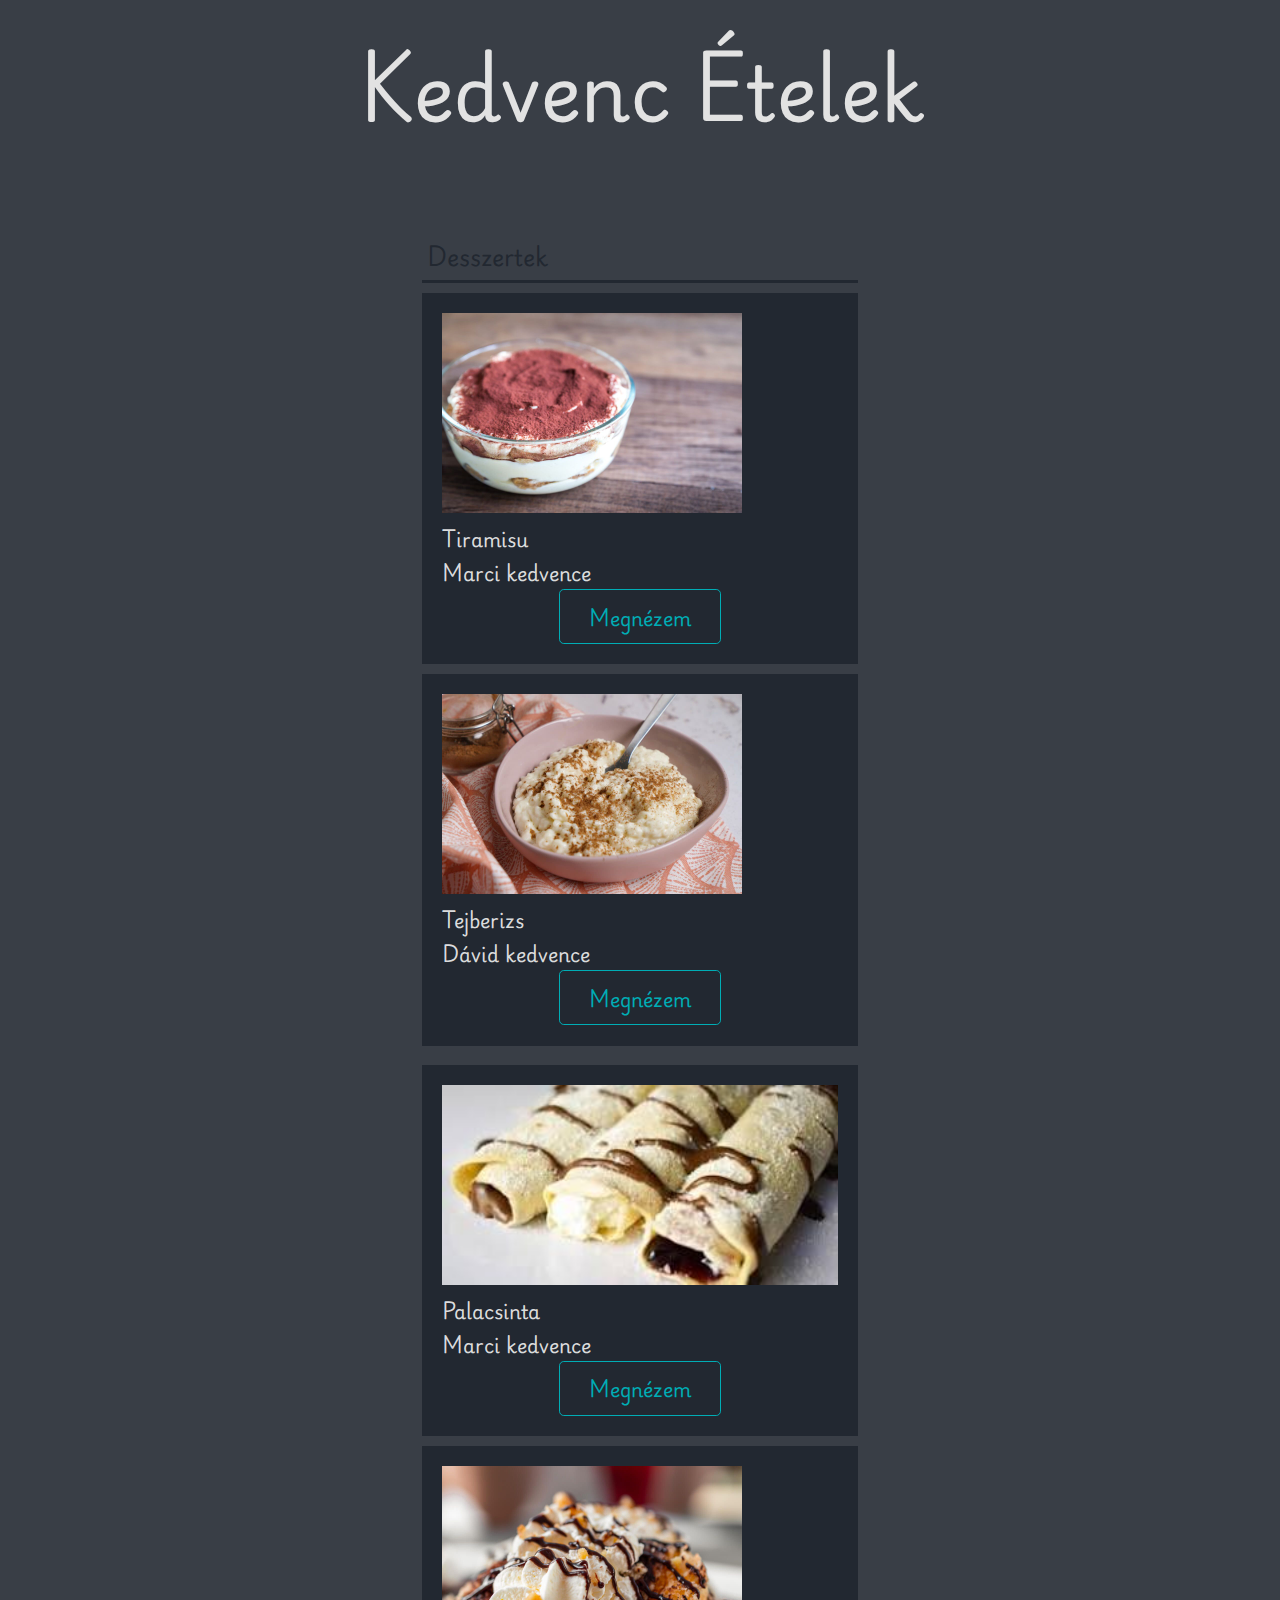
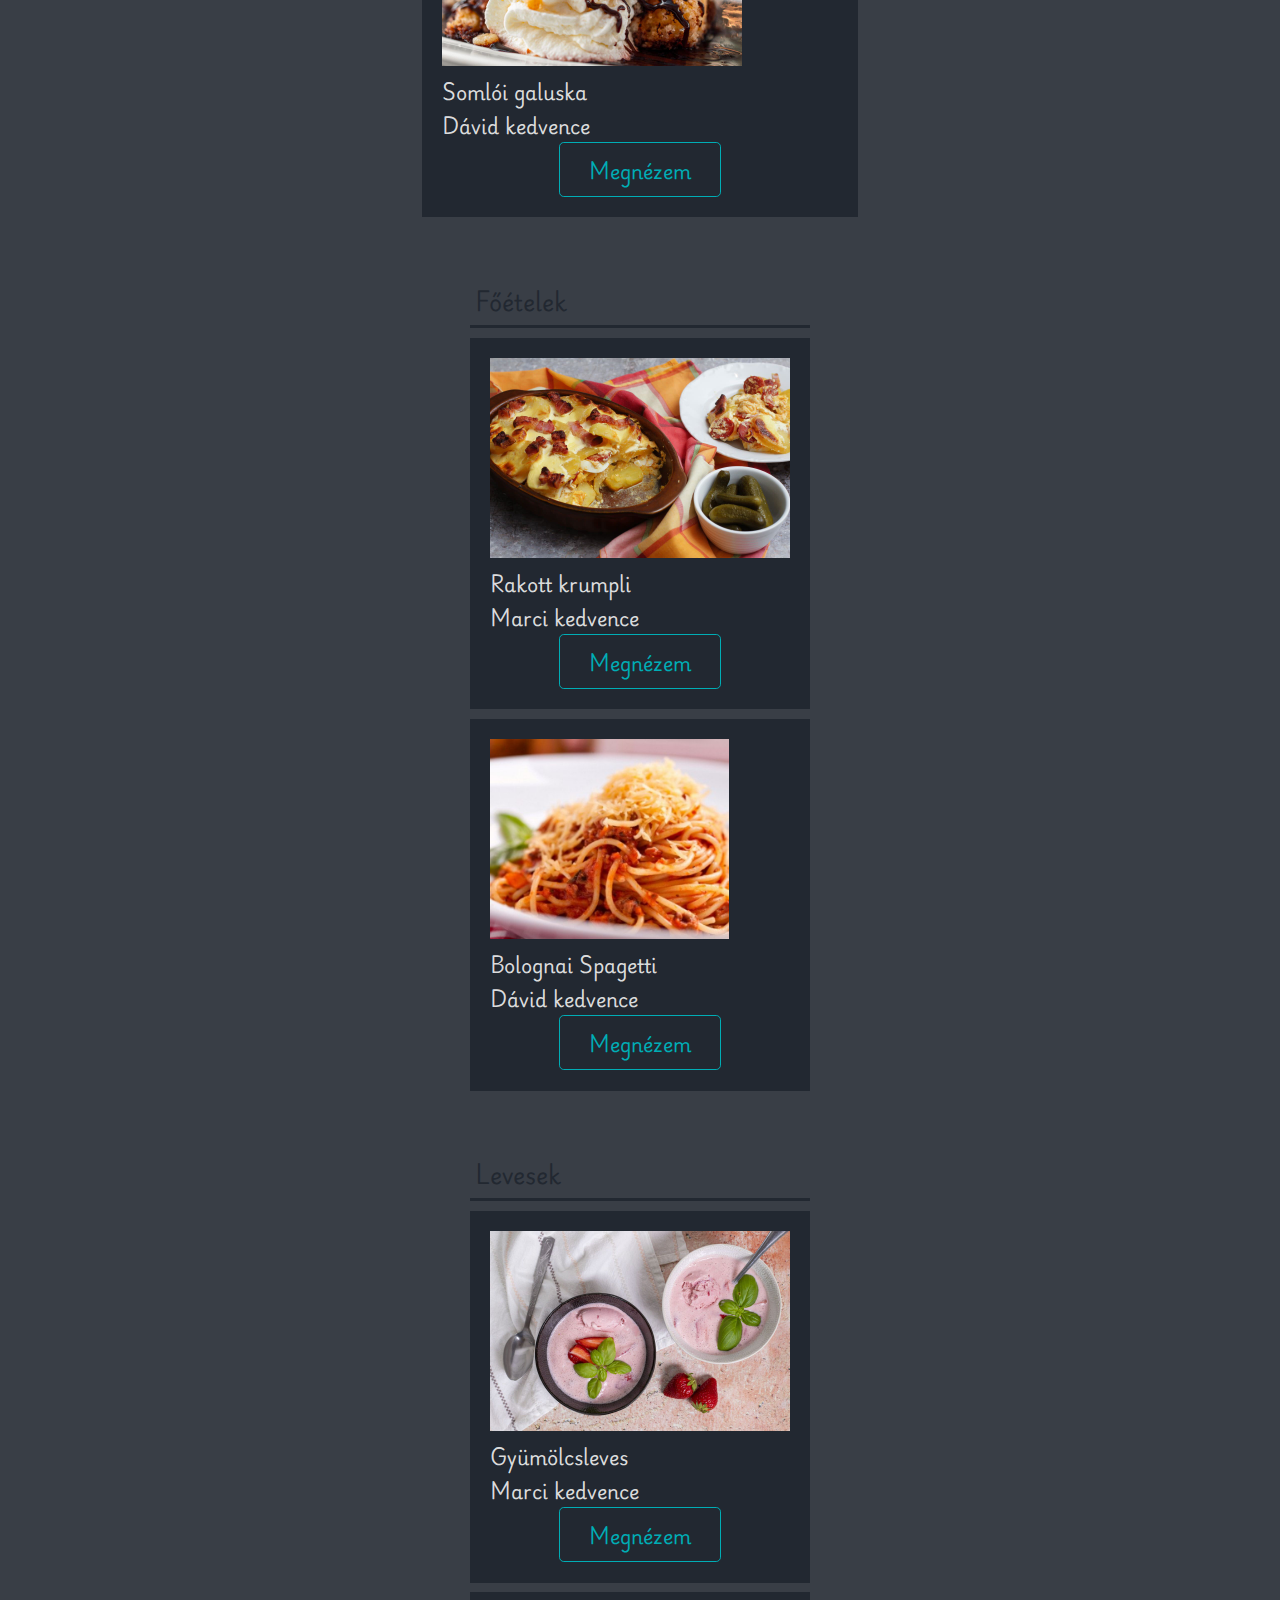
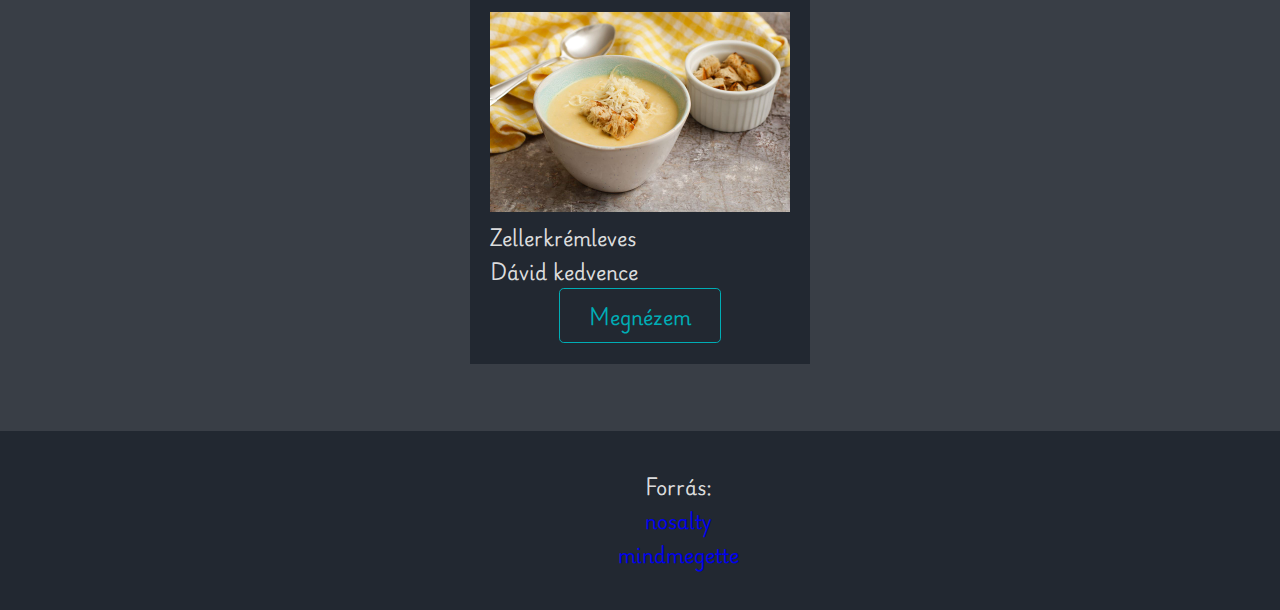
<file: index.html>
<!DOCTYPE html>
<html lang="en">

<head>
    <meta charset="UTF-8">
    <meta name="viewport" content="width=device-width, initial-scale=1.0">
    <title>Kedvenc Ételek</title>
    <link href="https://cdn.jsdelivr.net/npm/bootstrap@5.0.2/dist/css/bootstrap.min.css" rel="stylesheet"
        integrity="sha384-EVSTQN3/azprG1Anm3QDgpJLIm9Nao0Yz1ztcQTwFspd3yD65VohhpuuCOmLASjC" crossorigin="anonymous">
    <link rel="stylesheet" href="/sytles/global.css">
    <link rel="stylesheet" href="/sytles/index.css">
</head>

<body>
    
    <header>
        <h1>Kedvenc Ételek</h1>
    </header>

    <main>
        <div class="foodtype w-75">
            <h3>Desszertek</h3>
            <div class="row">
                <div class="col col-lg-6 col-md-12">
                    <div class="card">
                        <img class="card-img-top" src="/sources/tiramiszu/tiramisu.jpg" alt="">
                        <h4 class="card-title text-center">Tiramisu</h4>
                        <div class="card-text text-center">
                            Marci kedvence
                        </div>
                        <a class="costum-btn" href="/pages/Tiramisu.html">Megnézem</a>
                    </div>
                </div>
                <div class="col col-lg-6 col-md-12">
                    <div class="card">
                        <img class="card-img-top" src="/sources/tejberizs/tejberizs.jpg" alt="">
                        <h4 class="card-title text-center">Tejberizs</h4>
                        <div class="card-text text-center">
                            Dávid kedvence
                        </div>
                        <a class="costum-btn" href="/pages/TejbeRizs.html">Megnézem</a>
                    </div>
                </div>
            </div>
            <div class="row">
                <div class="col col-lg-6 col-md-12">
                    <div class="card">
                        <img class="card-img-top" src="/sources/palacsinta/palacsinta.jpg" alt="Image">
                        <h4 class="card-title text-center">Palacsinta</h4>
                        <div class="card-text text-center">
                            Marci kedvence
                        </div>
                        <a class="costum-btn" href="/pages/palacsinta.html">Megnézem</a>
                    </div>
                </div>
                <div class="col col-lg-6 col-md-12">
                    <div class="card">
                        <img class="card-img-top" src="./sources/somloi/somloi.jpg" alt="">
                        <h4 class="card-title text-center">Somlói galuska</h4>
                        <div class="card-text text-center">
                            Dávid kedvence
                        </div>
                        <a class="costum-btn" href="./pages/SomloiGaluska.html">Megnézem</a>
                    </div>
                </div>
            </div>
        </div>
        <div class="foodtype w-75">
            <h3>Főételek</h3>
        
            <div class="row">
                <div class="col col-lg-6 col-md-12">
                    <div class="card">
                        <img class="card-img-top" src="/sources/rakottkrumpli/rakottkrumpli.jpg" alt="">
                        <h4 class="card-title text-center">Rakott krumpli</h4>
                        <div class="card-text text-center">
                            Marci kedvence
                        </div>
                        <a class="costum-btn" href="./pages/rakottkrumpli.html">Megnézem</a>
                    </div>
                </div>
                <div class="col col-lg-6 col-md-12">
                    <div class="card">
                        <img class="card-img-top" src="./sources/bolognai/bolognai.jpg" alt="">
                        <h4 class="card-title text-center">Bolognai Spagetti</h4>
                        <div class="card-text text-center">
                            Dávid kedvence
                        </div>
                        <a class="costum-btn" href="./pages/BolognaiSpagetti.html">Megnézem</a>
                    </div>
                </div>
            </div>
        </div>
        <div class="foodtype w-75">
            <h3>Levesek</h3>
            <div class="row">
                <div class="col col-lg-6 col-md-12">
                    <div class="card">
                        <img class="card-img-top" src="/sources/gyumolcsl/gyum.jpg" alt="Image">
                        <h4 class="card-title text-center">Gyümölcsleves</h4>
                        <div class="card-text text-center">
                            Marci kedvence
                        </div>
                        <a class="costum-btn" href="./pages/gyumolcsl.html">Megnézem</a>
                    </div>
                </div>
                <div class="col col-lg-6 col-md-12">
                    <div class="card">
                        <img class="card-img-top" src="./sources/zellerkrem/zellerkrem.jpg" alt="">
                        <h4 class="card-title text-center">Zellerkrémleves</h4>
                        <div class="card-text text-center">
                            Dávid kedvence
                        </div>
                        <a class="costum-btn" href="./pages/Zellerkremleves.html">Megnézem</a>
                    </div>
                </div>
            </div>
        </div>
    </main>

    <footer>
        <h4>Forrás:</h4>
        <a target="_blank" class="link" href="https://www.nosalty.hu/">nosalty</a>
        <a target="_blank" class="link" href="https://www.mindmegette.hu/">mindmegette</a>
    </footer>
</body>

</html>
</file>
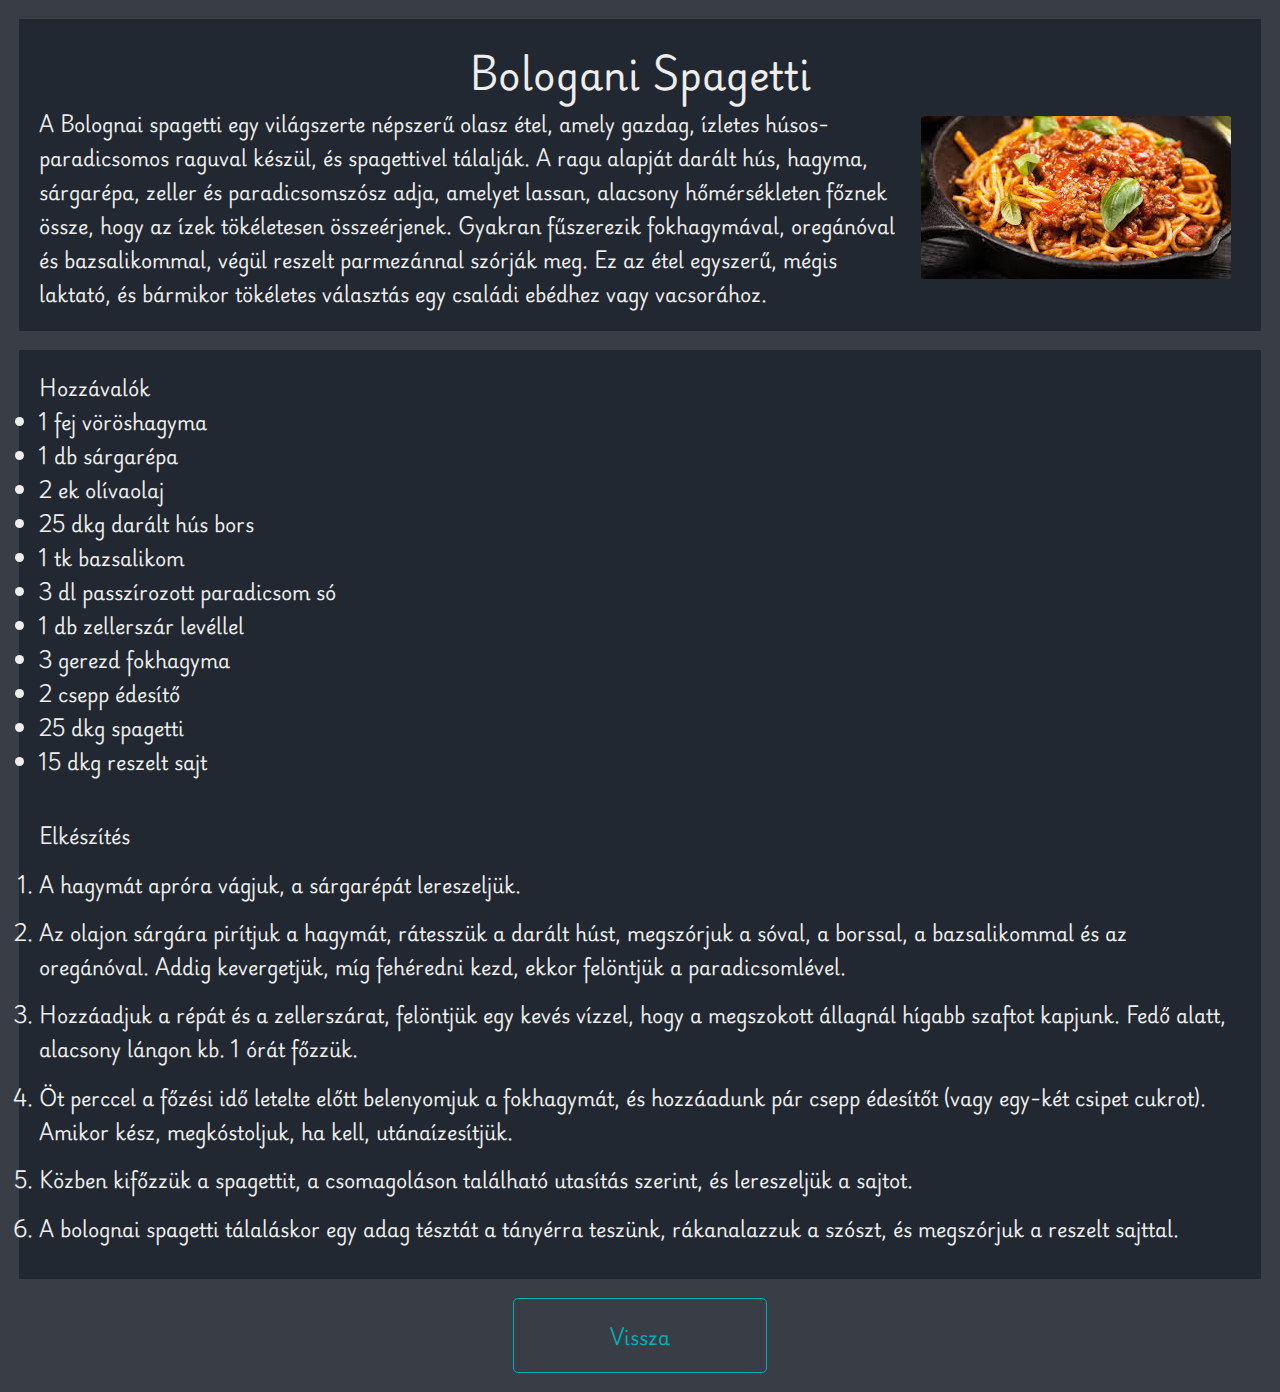
<file: pages/BolognaiSpagetti.html>
<!DOCTYPE html>
<html lang="hu">

<head>
    <meta charset="UTF-8" />
    <meta name="viewport" content="width=device-width, initial-scale=1.0" />
    <title>Bologani Spagetti</title>
    <link href="https://cdn.jsdelivr.net/npm/bootstrap@5.0.2/dist/css/bootstrap.min.css" rel="stylesheet"
        integrity="sha384-EVSTQN3/azprG1Anm3QDgpJLIm9Nao0Yz1ztcQTwFspd3yD65VohhpuuCOmLASjC" crossorigin="anonymous" />
    <link rel="stylesheet" href="/sytles/global.css">
    <link rel="stylesheet" href="/sytles/websites.css">
</head>

<body>


    <div class="row">
        <div class="col col-lg-10 col-md-12">
            <div class="card bg-dark">
                <h1 class="card-title">Bologani Spagetti</h1>
                <div class="card-text">
                    <img src="../sources/bolognai/bolognai2.jpg" alt="">
                    <p>
                        A Bolognai spagetti egy világszerte népszerű olasz étel, amely gazdag, ízletes
                        húsos-paradicsomos raguval készül, és spagettivel tálalják. A ragu alapját darált hús, hagyma,
                        sárgarépa, zeller és paradicsomszósz adja, amelyet lassan, alacsony hőmérsékleten főznek össze,
                        hogy az ízek tökéletesen összeérjenek. Gyakran fűszerezik fokhagymával, oregánóval és
                        bazsalikommal, végül reszelt parmezánnal szórják meg. Ez az étel egyszerű, mégis laktató, és
                        bármikor tökéletes választás egy családi ebédhez vagy vacsorához.
                    </p>
                </div>
            </div>
        </div>
    </div>

    <div class="row">

        <div class="col col-lg-4 col-md-5">
            <div class="card bg-dark">
                <h4 class="card-title">Hozzávalók</h4>
                <div class="card-body">
                    <ul>
                        <li>1 fej vöröshagyma</li>
                        <li>1 db sárgarépa</li>
                        <li>2 ek olívaolaj</li>
                        <li>25 dkg darált hús bors</li>
                        <li>1 tk bazsalikom</li>
                        <li>3 dl passzírozott paradicsom só</li>
                        <li>1 db zellerszár levéllel</li>
                        <li>3 gerezd fokhagyma</li>
                        <li>2 csepp édesítő</li>
                        <li>25 dkg spagetti</li>
                        <li>15 dkg reszelt sajt</li>
                    </ul>
                </div>
            </div>
        </div>

        <div class="col col-lg-6 col-md-7">
            <div class="card bg-dark">
                <h4 class="card-title">Elkészítés</h4>
                <div class="card-body">
                    <ol>
                        <li>A hagymát apróra vágjuk, a sárgarépát lereszeljük.</li>
                        <li>Az olajon sárgára pirítjuk a hagymát, rátesszük a darált húst, megszórjuk a sóval, a
                            borssal, a bazsalikommal és az oregánóval. Addig kevergetjük, míg fehéredni kezd, ekkor
                            felöntjük a paradicsomlével.</li>
                        <li>Hozzáadjuk a répát és a zellerszárat, felöntjük egy kevés vízzel, hogy a megszokott állagnál
                            hígabb szaftot kapjunk. Fedő alatt, alacsony lángon kb. 1 órát főzzük.</li>
                        <li>Öt perccel a főzési idő letelte előtt belenyomjuk a fokhagymát, és hozzáadunk pár csepp
                            édesítőt (vagy egy-két csipet cukrot). Amikor kész, megkóstoljuk, ha kell, utánaízesítjük.
                        </li>
                        <li>Közben kifőzzük a spagettit, a csomagoláson található utasítás szerint, és lereszeljük a
                            sajtot.</li>
                        <li>A bolognai spagetti tálaláskor egy adag tésztát a tányérra teszünk, rákanalazzuk a szószt,
                            és megszórjuk a reszelt sajttal.</li>
                    </ol>
                </div>
            </div>
        </div>
    </div>
    <a href="../index.html" class="costum-btn">Vissza</a>
</body>

</html>
</file>
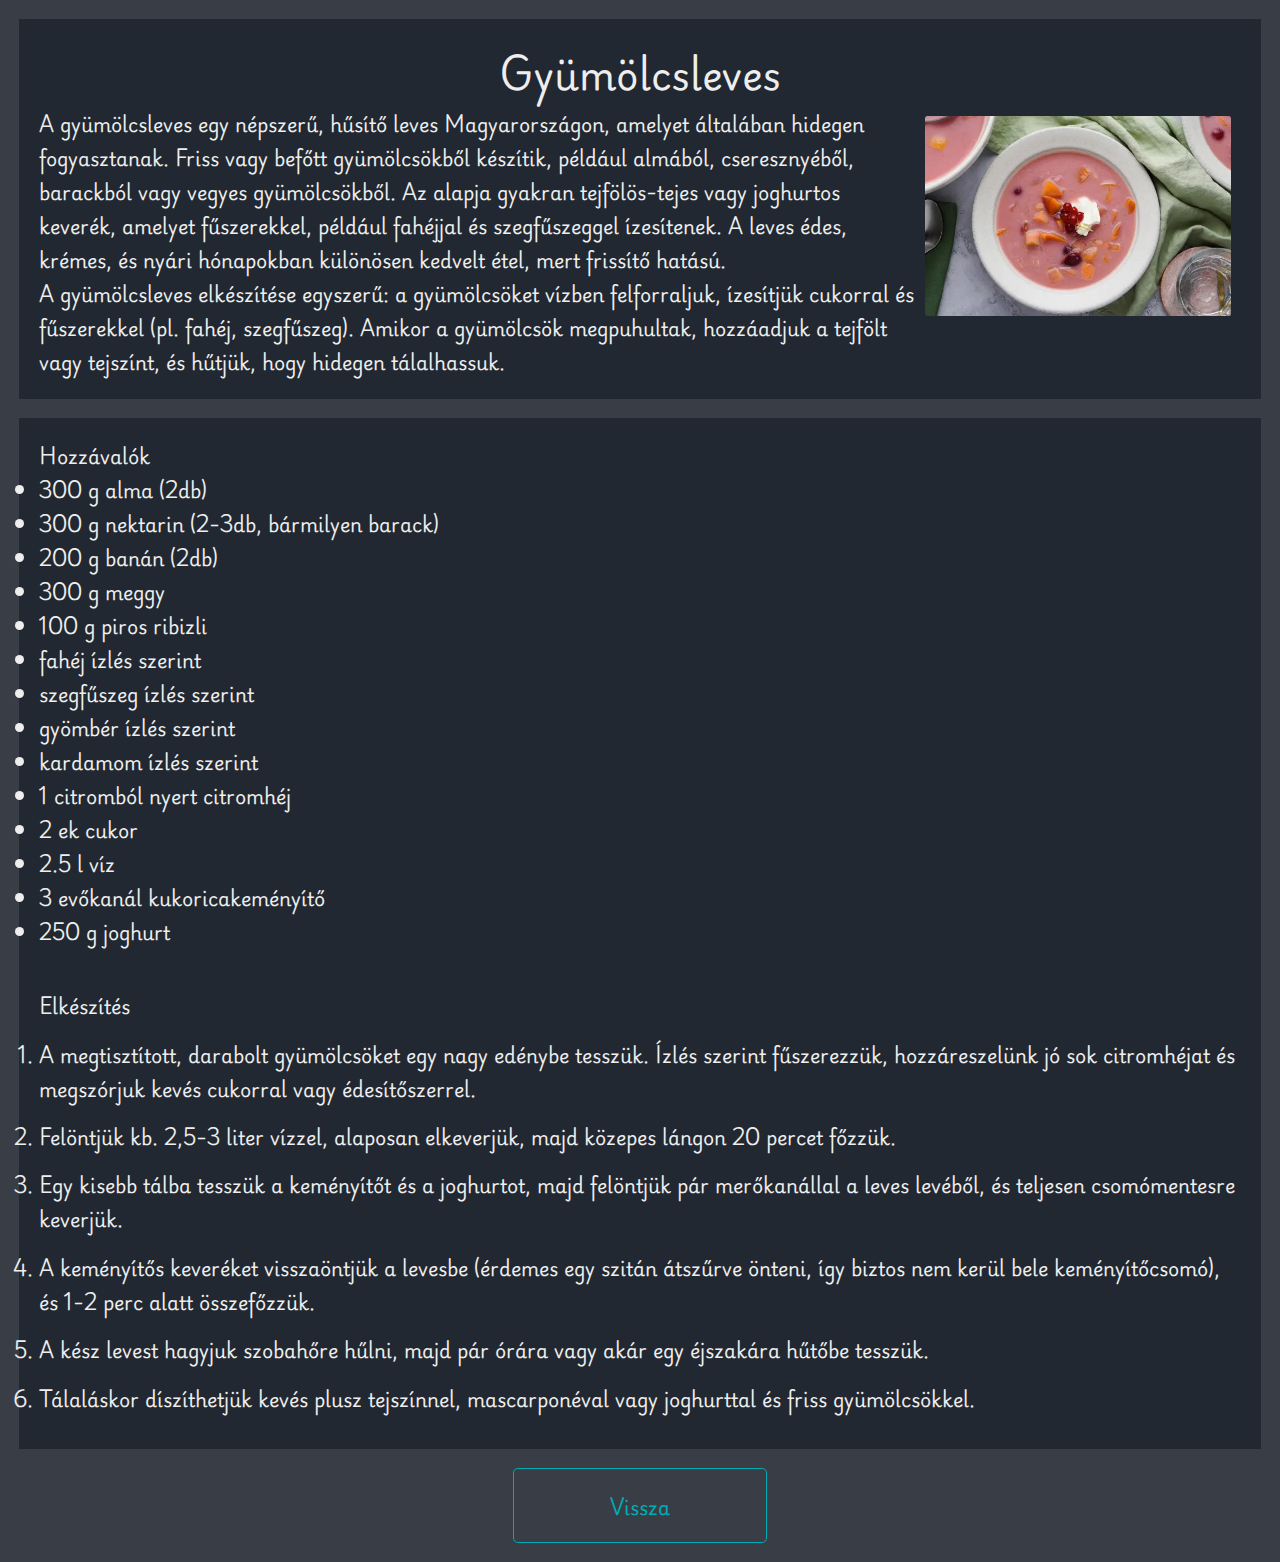
<file: pages/gyumolcsl.html>
<!DOCTYPE html>
<html lang="hu">

<head>
    <meta charset="UTF-8" />
    <meta name="viewport" content="width=device-width, initial-scale=1.0" />
    <title>Gyümölcsleves</title>
    <link href="https://cdn.jsdelivr.net/npm/bootstrap@5.0.2/dist/css/bootstrap.min.css" rel="stylesheet"
        integrity="sha384-EVSTQN3/azprG1Anm3QDgpJLIm9Nao0Yz1ztcQTwFspd3yD65VohhpuuCOmLASjC" crossorigin="anonymous" />
    <link rel="stylesheet" href="/sytles/global.css">
    <link rel="stylesheet" href="/sytles/websites.css">
</head>

<body>


    <div class="row">
        <div class="col col-lg-10 col-md-12">
            <div class="card bg-dark">
                <h1 class="card-title">Gyümölcsleves</h1>
                <div class="card-text">
                    <img src="/sources/gyumolcsl/gyumolcsleves.webp" alt="">
                    <p>

                        A gyümölcsleves egy népszerű, hűsítő leves Magyarországon, amelyet általában hidegen
                        fogyasztanak. Friss vagy befőtt gyümölcsökből készítik, például almából, cseresznyéből,
                        barackból vagy vegyes gyümölcsökből. Az alapja gyakran tejfölös-tejes vagy joghurtos keverék,
                        amelyet fűszerekkel, például fahéjjal és szegfűszeggel ízesítenek. A leves édes, krémes, és
                        nyári hónapokban különösen kedvelt étel, mert frissítő hatású.
                    </p>
                    <p>
                        A gyümölcsleves elkészítése egyszerű: a gyümölcsöket vízben felforraljuk, ízesítjük cukorral és
                        fűszerekkel (pl. fahéj, szegfűszeg). Amikor a gyümölcsök megpuhultak, hozzáadjuk a tejfölt vagy
                        tejszínt, és hűtjük, hogy hidegen tálalhassuk.
                    </p>
                </div>
            </div>
        </div>
    </div>

    <div class="row">

        <div class="col col-lg-4 col-md-5">
            <div class="card bg-dark">
                <h4 class="card-title">Hozzávalók</h4>
                <div class="card-body">
                    <ul></ul>
                    <li>300 g alma (2db)</li>
                    <li>300 g nektarin (2-3db, bármilyen barack)</li>
                    <li>200 g banán (2db)</li>
                    <li>300 g meggy</li>
                    <li>100 g piros ribizli</li>
                    <li>fahéj ízlés szerint</li>
                    <li>szegfűszeg ízlés szerint</li>
                    <li>gyömbér ízlés szerint</li>
                    <li>kardamom ízlés szerint</li>
                    <li>1 citromból nyert citromhéj</li>
                    <li>2 ek cukor</li>
                    <li>2.5 l víz</li>
                    <li>3 evőkanál kukoricakeményítő</li>
                    <li>250 g joghurt</li>
                    </ul>
                </div>
            </div>
        </div>

        <div class="col col-lg-6 col-md-7">
            <div class="card bg-dark">
                <h4 class="card-title">Elkészítés</h4>
                <div class="card-body">
                    <ol>
                        <li>
                            A megtisztított, darabolt gyümölcsöket egy nagy edénybe tesszük. Ízlés szerint fűszerezzük,
                            hozzáreszelünk jó sok citromhéjat és megszórjuk kevés cukorral vagy édesítőszerrel.

                        </li>
                        <li>
                            Felöntjük kb. 2,5-3 liter vízzel, alaposan elkeverjük, majd közepes lángon 20 percet főzzük.

                        </li>
                        <li>
                            Egy kisebb tálba tesszük a keményítőt és a joghurtot, majd felöntjük pár merőkanállal a
                            leves levéből, és teljesen csomómentesre keverjük.
                        </li>
                        <li>
                            A keményítős keveréket visszaöntjük a levesbe (érdemes egy szitán átszűrve önteni, így
                            biztos nem kerül bele keményítőcsomó), és 1-2 perc alatt összefőzzük.

                        </li>
                        <li>A kész levest hagyjuk szobahőre hűlni, majd pár órára vagy akár egy éjszakára hűtőbe
                            tesszük.
                        </li>
                        <li>Tálaláskor díszíthetjük kevés plusz tejszínnel, mascarponéval vagy joghurttal és friss
                            gyümölcsökkel.
                        </li>
                    </ol>
                </div>
            </div>
        </div>
    </div>
    <a href="../index.html" class="costum-btn">Vissza</a>
</body>

</html>
</file>
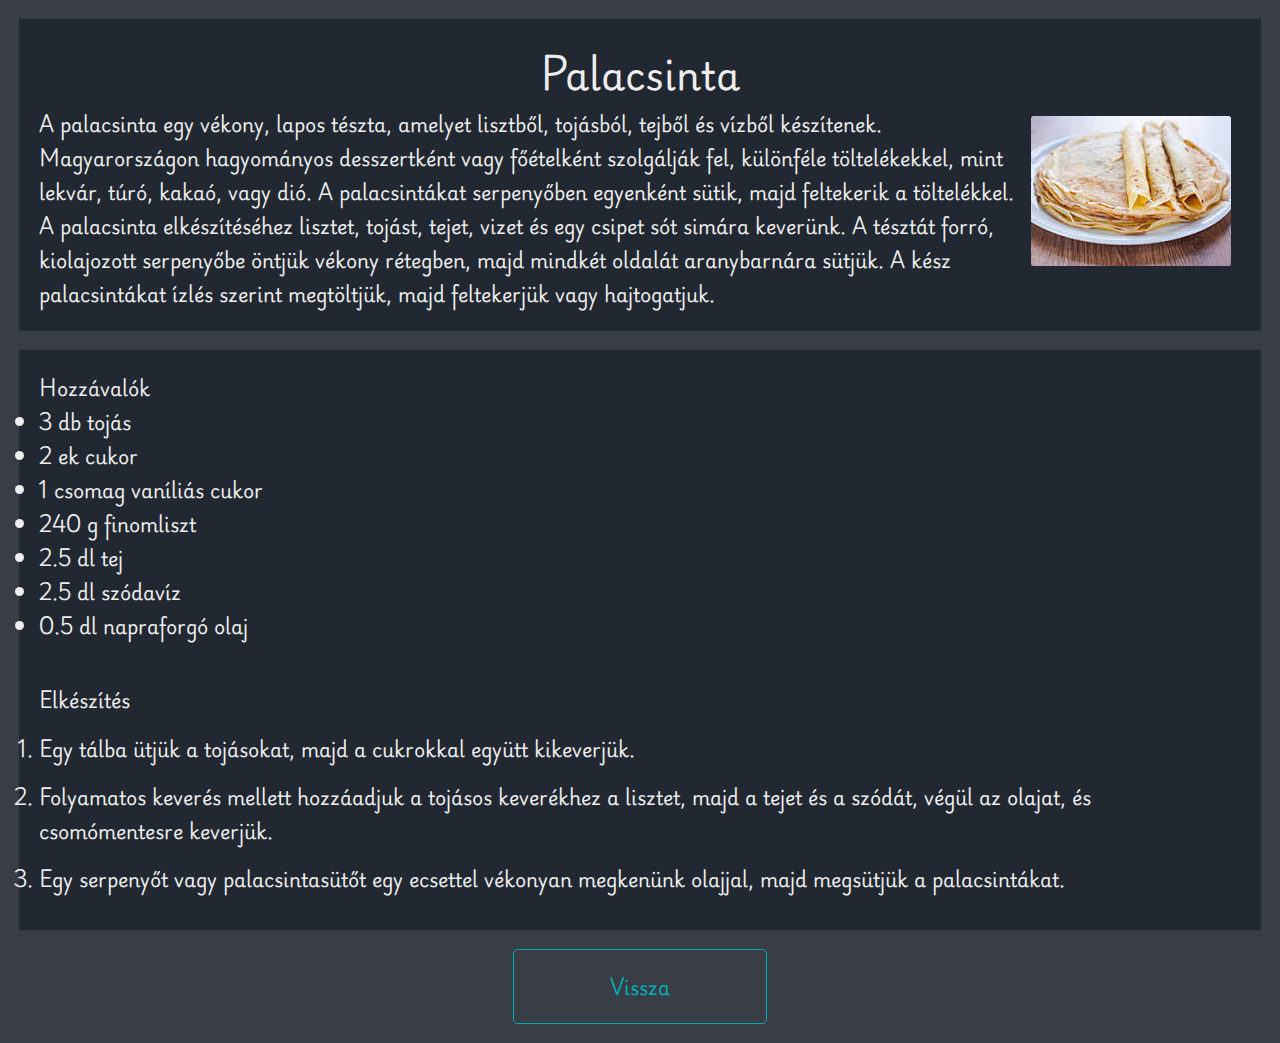
<file: pages/palacsinta.html>
<!DOCTYPE html>
<html lang="hu">

<head>
    <meta charset="UTF-8" />
    <meta name="viewport" content="width=device-width, initial-scale=1.0" />
    <title>Palacsinta</title>
    <link href="https://cdn.jsdelivr.net/npm/bootstrap@5.0.2/dist/css/bootstrap.min.css" rel="stylesheet"
        integrity="sha384-EVSTQN3/azprG1Anm3QDgpJLIm9Nao0Yz1ztcQTwFspd3yD65VohhpuuCOmLASjC" crossorigin="anonymous" />
    <link rel="stylesheet" href="/sytles/global.css">
    <link rel="stylesheet" href="/sytles/websites.css">
</head>

<body>


    <div class="row">
        <div class="col col-lg-10 col-md-12">
            <div class="card bg-dark">
                <h1 class="card-title">Palacsinta</h1>
                <div class="card-text">
                    <img src="/sources/palacsinta/palacsinta2.jpg" alt="">
                    <p>
                        A palacsinta egy vékony, lapos tészta, amelyet lisztből, tojásból, tejből és vízből készítenek.
                        Magyarországon hagyományos desszertként vagy főételként szolgálják fel, különféle töltelékekkel,
                        mint lekvár, túró, kakaó, vagy dió. A palacsintákat serpenyőben egyenként sütik, majd feltekerik
                        a töltelékkel.
                    </p>
                    <p>
                        A palacsinta elkészítéséhez lisztet, tojást, tejet, vizet és egy csipet sót simára keverünk. A
                        tésztát forró, kiolajozott serpenyőbe öntjük vékony rétegben, majd mindkét oldalát aranybarnára
                        sütjük. A kész palacsintákat ízlés szerint megtöltjük, majd feltekerjük vagy hajtogatjuk.
                    </p>
                </div>
            </div>
        </div>
    </div>

    <div class="row">

        <div class="col col-lg-4 col-md-5">
            <div class="card bg-dark">
                <h4 class="card-title">Hozzávalók</h4>
                <div class="card-body">
                    <ul></ul>
                    <li>3 db tojás</li>
                    <li>2 ek cukor</li>
                    <li>1 csomag vaníliás cukor</li>
                    <li>240 g finomliszt</li>
                    <li>2.5 dl tej</li>
                    <li>2.5 dl szódavíz</li>
                    <li>0.5 dl napraforgó olaj</li>
                    </ul>
                </div>
            </div>
        </div>

        <div class="col col-lg-6 col-md-7">
            <div class="card bg-dark">
                <h4 class="card-title">Elkészítés</h4>
                <div class="card-body">
                    <ol>
                        <li>
                            Egy tálba ütjük a tojásokat, majd a cukrokkal együtt kikeverjük.


                        </li>
                        <li>
                            Folyamatos keverés mellett hozzáadjuk a tojásos keverékhez a lisztet, majd a tejet és a
                            szódát, végül az olajat, és csomómentesre keverjük.

                        </li>
                        <li>
                            Egy serpenyőt vagy palacsintasütőt egy ecsettel vékonyan megkenünk olajjal, majd megsütjük a
                            palacsintákat.

                        </li>
                    </ol>
                </div>
            </div>
        </div>
    </div>
    <a href="../index.html" class="costum-btn">Vissza</a>
</body>

</html>
</file>
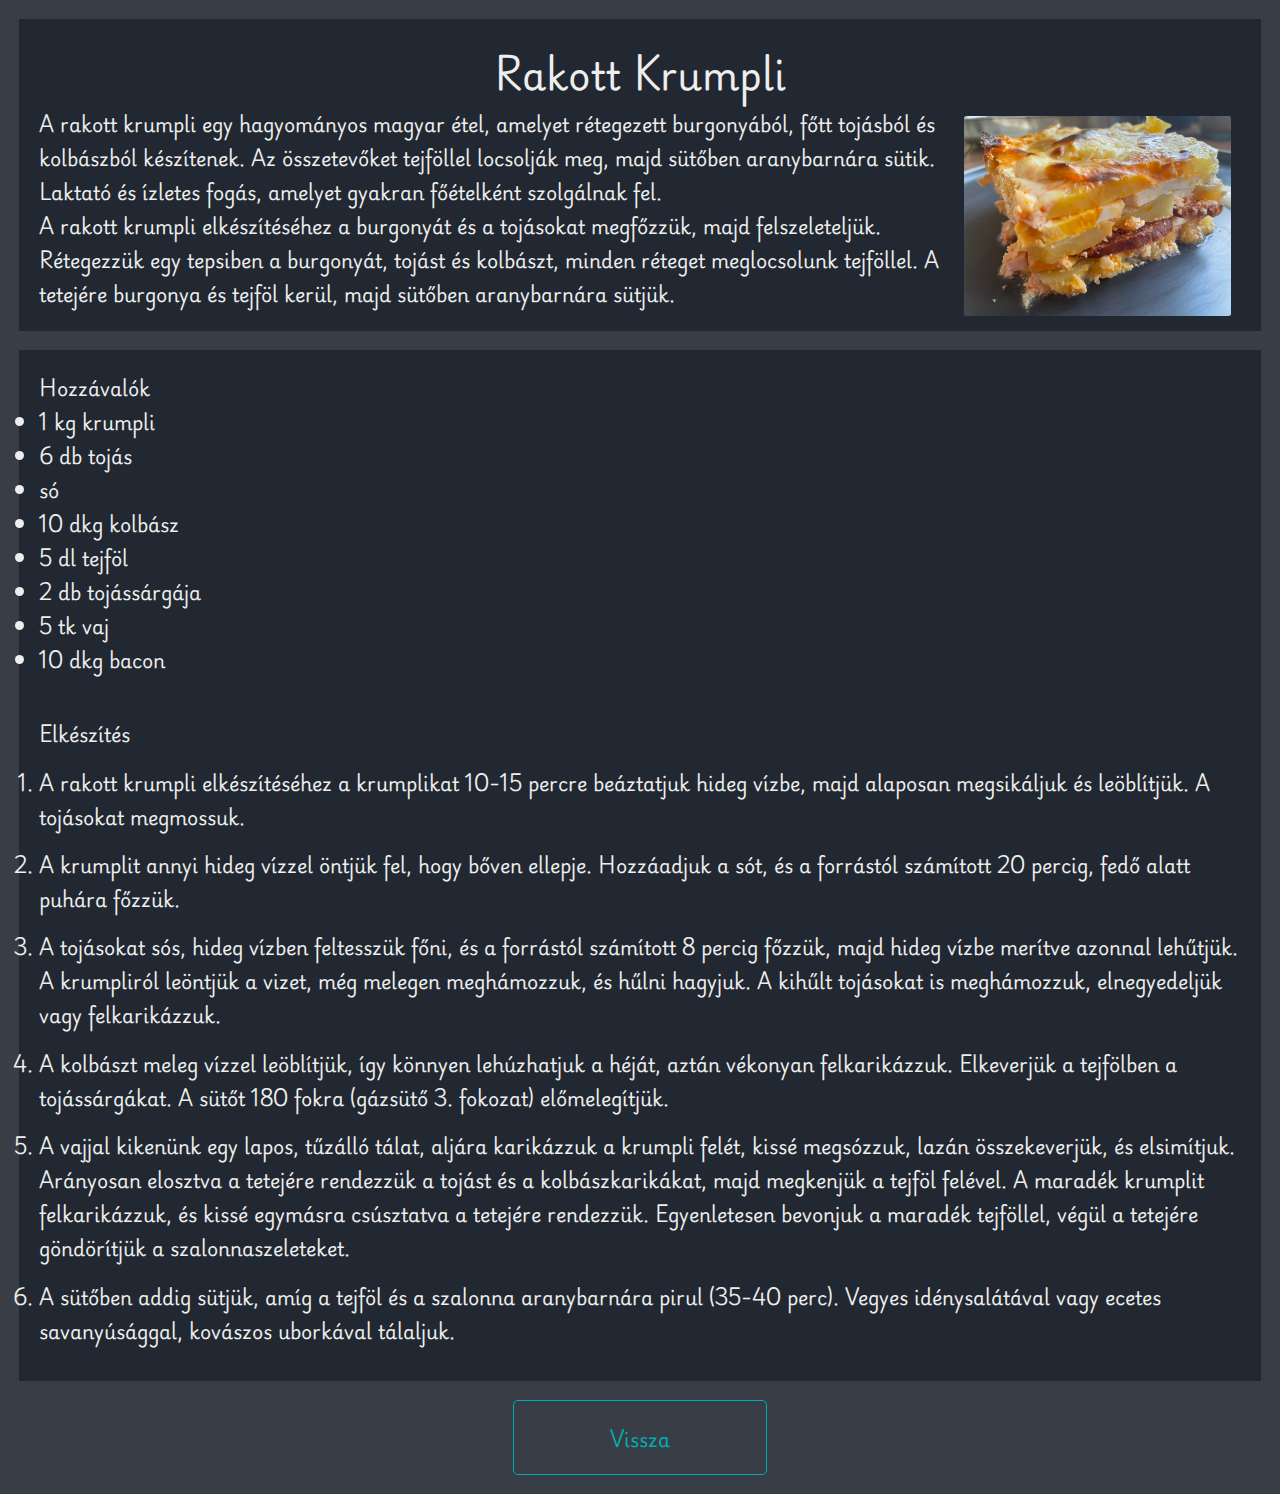
<file: pages/rakottkrumpli.html>
<!DOCTYPE html>
<html lang="hu">

<head>
    <meta charset="UTF-8" />
    <meta name="viewport" content="width=device-width, initial-scale=1.0" />
    <title>Rakott-krumpli</title>
    <link href="https://cdn.jsdelivr.net/npm/bootstrap@5.0.2/dist/css/bootstrap.min.css" rel="stylesheet"
        integrity="sha384-EVSTQN3/azprG1Anm3QDgpJLIm9Nao0Yz1ztcQTwFspd3yD65VohhpuuCOmLASjC" crossorigin="anonymous" />
    <link rel="stylesheet" href="/sytles/global.css">
    <link rel="stylesheet" href="/sytles/websites.css">
</head>

<body>


    <div class="row">
        <div class="col col-lg-10 col-md-12">
            <div class="card bg-dark">
                <h1 class="card-title">Rakott Krumpli</h1>
                <div class="card-text">
                    <img src="/sources/rakottkrumpli/Rakott-krumpli.jpg" alt="">
                    <p>

                        A rakott krumpli egy hagyományos magyar étel, amelyet rétegezett burgonyából, főtt tojásból és
                        kolbászból készítenek. Az összetevőket tejföllel locsolják meg, majd sütőben aranybarnára sütik.
                        Laktató és ízletes fogás, amelyet gyakran főételként szolgálnak fel.
                    </p>
                    <p>
                        A rakott krumpli elkészítéséhez a burgonyát és a tojásokat megfőzzük, majd felszeleteljük.
                        Rétegezzük egy tepsiben a burgonyát, tojást és kolbászt, minden réteget meglocsolunk tejföllel.
                        A tetejére burgonya és tejföl kerül, majd sütőben aranybarnára sütjük.
                    </p>
                </div>
            </div>
        </div>
    </div>

    <div class="row">

        <div class="col col-lg-4 col-md-5">
            <div class="card bg-dark">
                <h4 class="card-title">Hozzávalók</h4>
                <div class="card-body">
                    <ul></ul>
                    <li>1 kg krumpli</li>
                    <li>6 db tojás</li>
                    <li>só</li>
                    <li>10 dkg kolbász</li>
                    <li>5 dl tejföl</li>
                    <li>2 db tojássárgája</li>
                    <li>5 tk vaj</li>
                    <li>10 dkg bacon</li>
                    </ul>
                </div>
            </div>
        </div>

        <div class="col col-lg-6 col-md-7">
            <div class="card bg-dark">
                <h4 class="card-title">Elkészítés</h4>
                <div class="card-body">
                    <ol>
                        <li>
                            A rakott krumpli elkészítéséhez a krumplikat 10-15 percre beáztatjuk hideg vízbe, majd
                            alaposan megsikáljuk és leöblítjük. A tojásokat megmossuk.

                        </li>
                        <li>
                            A krumplit annyi hideg vízzel öntjük fel, hogy bőven ellepje. Hozzáadjuk a sót, és a
                            forrástól számított 20 percig, fedő alatt puhára főzzük.

                        </li>
                        <li>
                            A tojásokat sós, hideg vízben feltesszük főni, és a forrástól számított 8 percig főzzük,
                            majd hideg vízbe merítve azonnal lehűtjük. A krumpliról leöntjük a vizet, még melegen
                            meghámozzuk, és hűlni hagyjuk. A kihűlt tojásokat is meghámozzuk, elnegyedeljük vagy
                            felkarikázzuk.

                        </li>
                        <li>
                            A kolbászt meleg vízzel leöblítjük, így könnyen lehúzhatjuk a héját, aztán vékonyan
                            felkarikázzuk. Elkeverjük a tejfölben a tojássárgákat. A sütőt 180 fokra (gázsütő 3.
                            fokozat) előmelegítjük.


                        </li>
                        <li>A vajjal kikenünk egy lapos, tűzálló tálat, aljára karikázzuk a krumpli felét, kissé
                            megsózzuk, lazán összekeverjük, és elsimítjuk. Arányosan elosztva a tetejére rendezzük a
                            tojást és a kolbászkarikákat, majd megkenjük a tejföl felével. A maradék krumplit
                            felkarikázzuk, és kissé egymásra csúsztatva a tetejére rendezzük. Egyenletesen bevonjuk a
                            maradék tejföllel, végül a tetejére göndörítjük a szalonnaszeleteket.

                        </li>
                        <li>A sütőben addig sütjük, amíg a tejföl és a szalonna aranybarnára pirul (35-40 perc). Vegyes
                            idénysalátával vagy ecetes savanyúsággal, kovászos uborkával tálaljuk.

                        </li>
                    </ol>
                </div>
            </div>
        </div>
    </div>
    <a href="../index.html" class="costum-btn">Vissza</a>
</body>

</html>
</file>
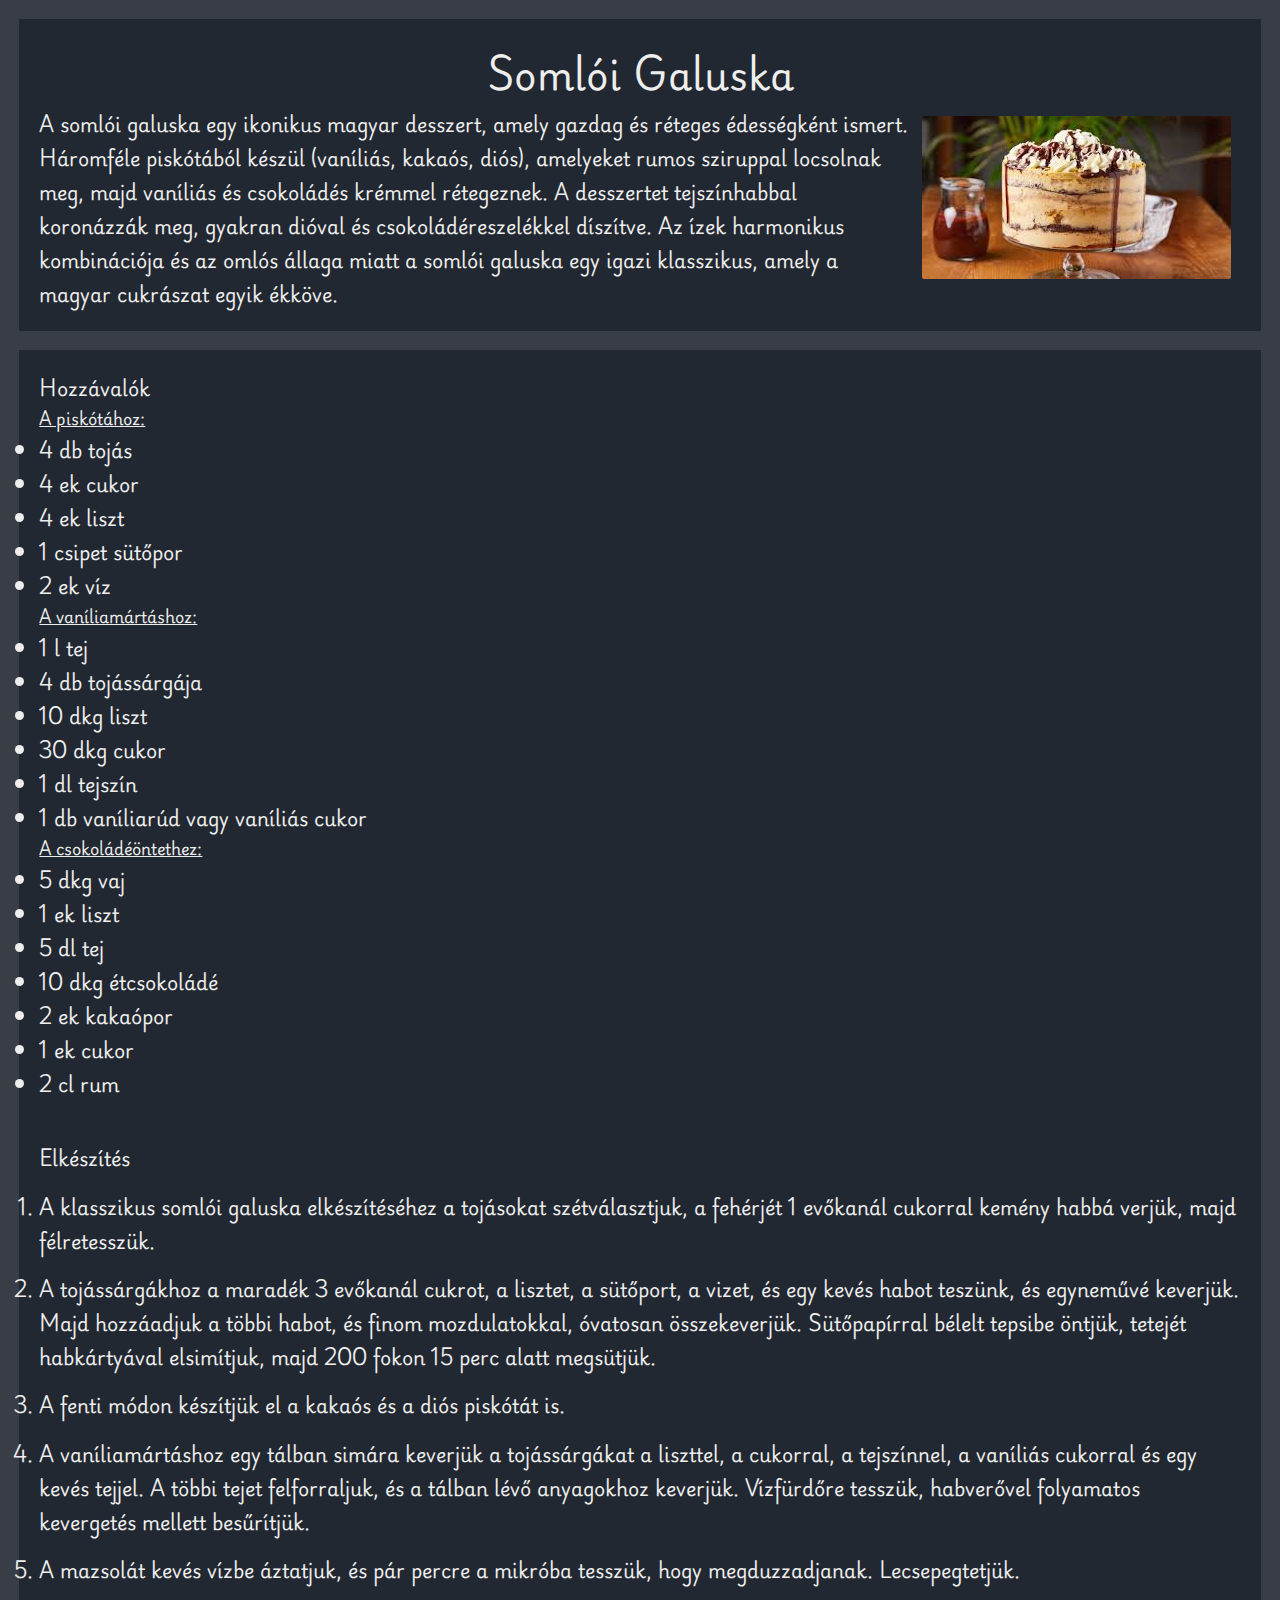
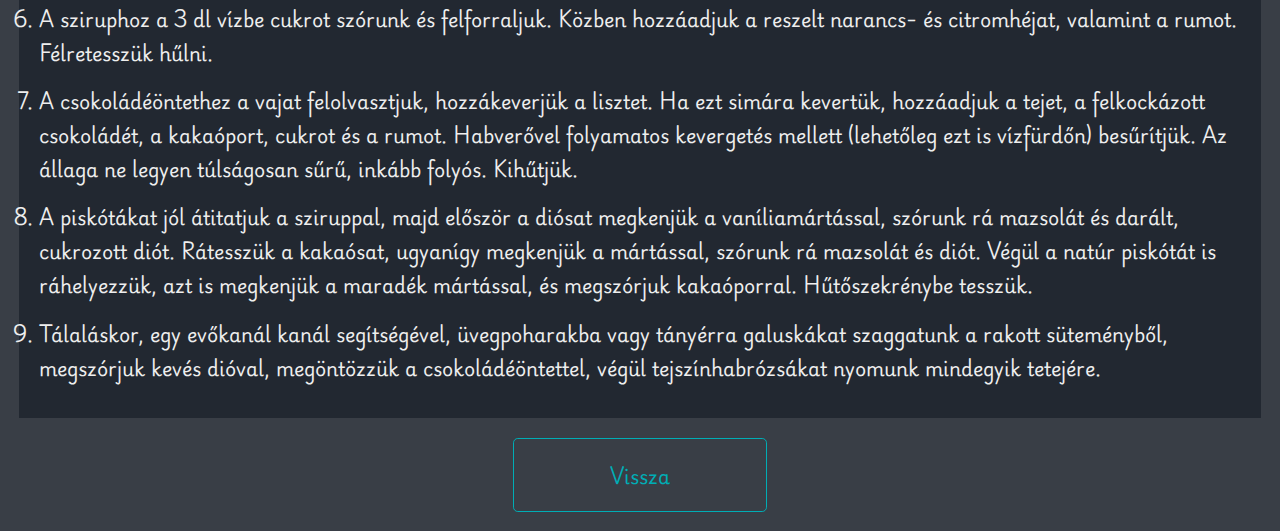
<file: pages/SomloiGaluska.html>
<!DOCTYPE html>
<html lang="hu">

<head>
    <meta charset="UTF-8" />
    <meta name="viewport" content="width=device-width, initial-scale=1.0" />
    <title>Somlói Galuska</title>
    <link href="https://cdn.jsdelivr.net/npm/bootstrap@5.0.2/dist/css/bootstrap.min.css" rel="stylesheet"
        integrity="sha384-EVSTQN3/azprG1Anm3QDgpJLIm9Nao0Yz1ztcQTwFspd3yD65VohhpuuCOmLASjC" crossorigin="anonymous" />
    <link rel="stylesheet" href="/sytles/global.css">
    <link rel="stylesheet" href="/sytles/websites.css">
</head>

<body>


    <div class="row">
        <div class="col col-lg-10 col-md-12">
            <div class="card bg-dark">
                <h1 class="card-title">Somlói Galuska</h1>
                <div class="card-text">
                    <img src="../sources/somloi/somloi2.jpg" alt="">
                    <p>
                        A somlói galuska egy ikonikus magyar desszert, amely gazdag és réteges édességként ismert.
                        Háromféle piskótából készül (vaníliás, kakaós, diós), amelyeket rumos sziruppal locsolnak meg,
                        majd vaníliás és csokoládés krémmel rétegeznek. A desszertet tejszínhabbal koronázzák meg,
                        gyakran dióval és csokoládéreszelékkel díszítve. Az ízek harmonikus kombinációja és az omlós
                        állaga miatt a somlói galuska egy igazi klasszikus, amely a magyar cukrászat egyik ékköve.
                    </p>
                </div>
            </div>
        </div>
    </div>

    <div class="row">

        <div class="col col-lg-4 col-md-5">
            <div class="card bg-dark">
                <h4 class="card-title">Hozzávalók</h4>
                <div class="card-body">
                    <h5>A piskótához:</h5>
                    <ul>
                        <li>4 db tojás</li>
                        <li>4 ek cukor</li>
                        <li>4 ek liszt</li>
                        <li>1 csipet sütőpor</li>
                        <li>2 ek víz</li>
                    </ul>

                    <h5>A vaníliamártáshoz:</h5>
                    <ul>
                        <li>1 l tej</li>
                        <li>4 db tojássárgája</li>
                        <li>10 dkg liszt</li>
                        <li>30 dkg cukor</li>
                        <li>1 dl tejszín</li>
                        <li>1 db vaníliarúd vagy vaníliás cukor</li>
                    </ul>

                    <h5>A csokoládéöntethez:</h5>
                    <ul>
                        <li>5 dkg vaj</li>
                        <li>1 ek liszt</li>
                        <li>5 dl tej</li>
                        <li>10 dkg étcsokoládé</li>
                        <li>2 ek kakaópor</li>
                        <li>1 ek cukor</li>
                        <li>2 cl rum</li>
                    </ul>
                </div>
            </div>
        </div>

        <div class="col col-lg-6 col-md-7">
            <div class="card bg-dark">
                <h4 class="card-title">Elkészítés</h4>
                <div class="card-body">
                    <ol>
                        <li>A klasszikus somlói galuska elkészítéséhez a tojásokat szétválasztjuk, a fehérjét 1 evőkanál
                            cukorral kemény habbá verjük, majd félretesszük.</li>
                        <li>A tojássárgákhoz a maradék 3 evőkanál cukrot, a lisztet, a sütőport, a vizet, és egy kevés
                            habot teszünk, és egyneművé keverjük. Majd hozzáadjuk a többi habot, és finom mozdulatokkal,
                            óvatosan összekeverjük. Sütőpapírral bélelt tepsibe öntjük, tetejét habkártyával elsimítjuk,
                            majd 200 fokon 15 perc alatt megsütjük.</li>
                        <li>A fenti módon készítjük el a kakaós és a diós piskótát is.</li>
                        <li>A vaníliamártáshoz egy tálban simára keverjük a tojássárgákat a liszttel, a cukorral, a
                            tejszínnel, a vaníliás cukorral és egy kevés tejjel. A többi tejet felforraljuk, és a tálban
                            lévő anyagokhoz keverjük. Vízfürdőre tesszük, habverővel folyamatos kevergetés mellett
                            besűrítjük.</li>
                        <li>A mazsolát kevés vízbe áztatjuk, és pár percre a mikróba tesszük, hogy megduzzadjanak.
                            Lecsepegtetjük.</li>
                        <li>A sziruphoz a 3 dl vízbe cukrot szórunk és felforraljuk. Közben hozzáadjuk a reszelt
                            narancs- és citromhéjat, valamint a rumot. Félretesszük hűlni.</li>
                        <li>A csokoládéöntethez a vajat felolvasztjuk, hozzákeverjük a lisztet. Ha ezt simára kevertük,
                            hozzáadjuk a tejet, a felkockázott csokoládét, a kakaóport, cukrot és a rumot. Habverővel
                            folyamatos kevergetés mellett (lehetőleg ezt is vízfürdőn) besűrítjük. Az állaga ne legyen
                            túlságosan sűrű, inkább folyós. Kihűtjük.</li>
                        <li>A piskótákat jól átitatjuk a sziruppal, majd először a diósat megkenjük a vaníliamártással,
                            szórunk rá mazsolát és darált, cukrozott diót. Rátesszük a kakaósat, ugyanígy megkenjük a
                            mártással, szórunk rá mazsolát és diót. Végül a natúr piskótát is ráhelyezzük, azt is
                            megkenjük a maradék mártással, és megszórjuk kakaóporral. Hűtőszekrénybe tesszük.</li>
                        <li>Tálaláskor, egy evőkanál kanál segítségével, üvegpoharakba vagy tányérra galuskákat
                            szaggatunk a rakott süteményből, megszórjuk kevés dióval, megöntözzük a csokoládéöntettel,
                            végül tejszínhabrózsákat nyomunk mindegyik tetejére.</li>
                    </ol>
                </div>
            </div>
        </div>
    </div>
    <a href="../index.html" class="costum-btn">Vissza</a>
</body>

</html>
</file>
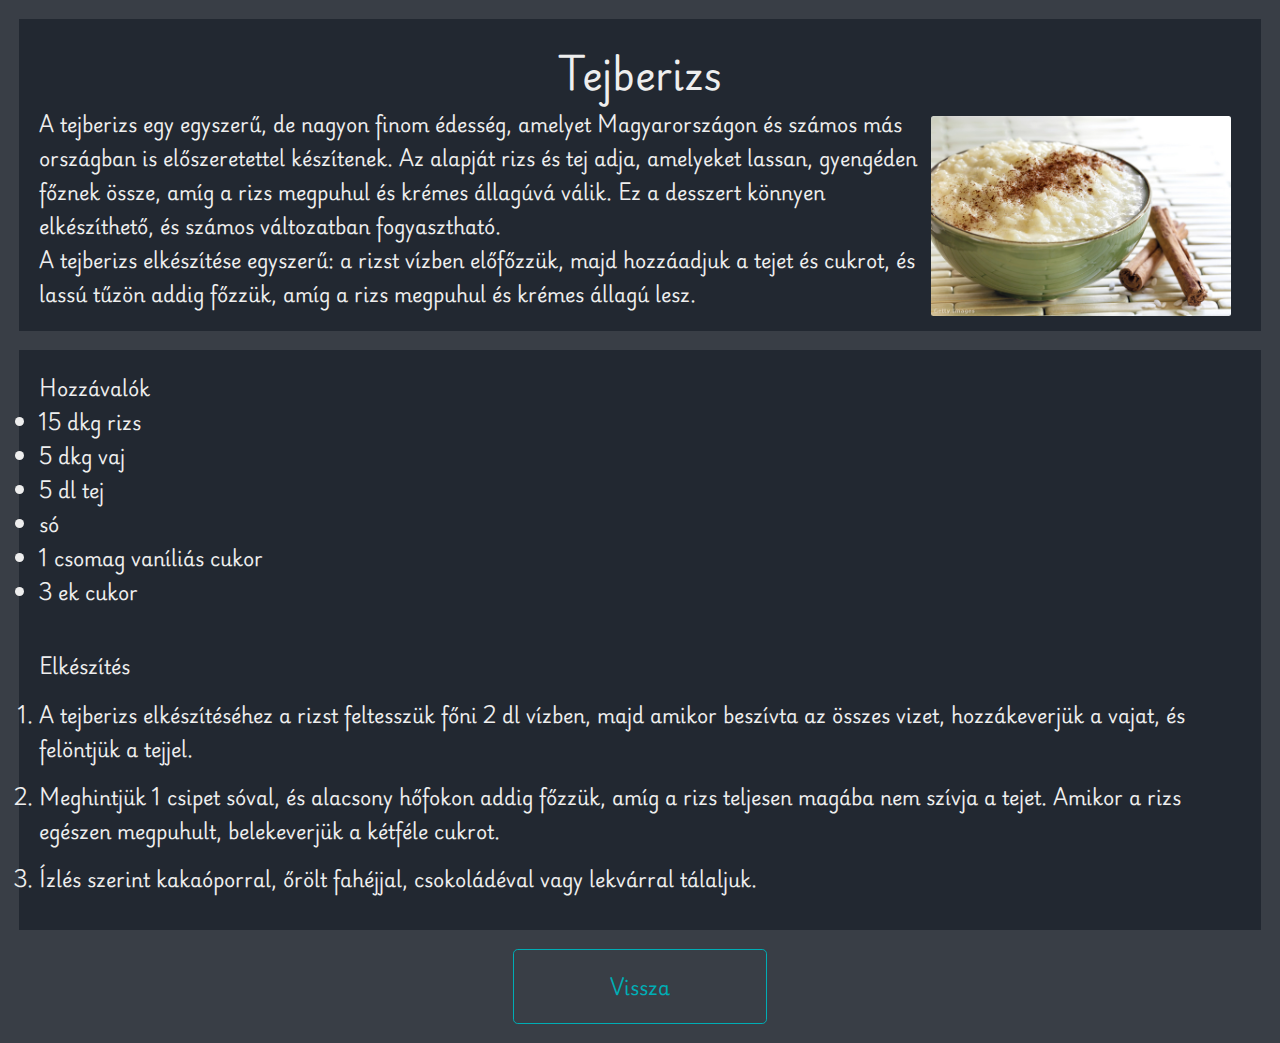
<file: pages/TejbeRizs.html>
<!DOCTYPE html>
<html lang="hu">

<head>
    <meta charset="UTF-8" />
    <meta name="viewport" content="width=device-width, initial-scale=1.0" />
    <title>Tejberizs</title>
    <link href="https://cdn.jsdelivr.net/npm/bootstrap@5.0.2/dist/css/bootstrap.min.css" rel="stylesheet"
        integrity="sha384-EVSTQN3/azprG1Anm3QDgpJLIm9Nao0Yz1ztcQTwFspd3yD65VohhpuuCOmLASjC" crossorigin="anonymous" />
    <link rel="stylesheet" href="/sytles/global.css">
    <link rel="stylesheet" href="/sytles/websites.css">
</head>

<body>


    <div class="row">
        <div class="col col-lg-10 col-md-12">
            <div class="card bg-dark">
                <h1 class="card-title">Tejberizs</h1>
                <div class="card-text">
                    <img src="/sources/tejberizs/tejberizs2.jpg" alt="">
                    <p>
                        A tejberizs egy egyszerű, de nagyon finom édesség, amelyet Magyarországon és számos más
                        országban is előszeretettel készítenek. Az alapját rizs és tej adja, amelyeket lassan, gyengéden
                        főznek össze, amíg a rizs megpuhul és krémes állagúvá válik. Ez a desszert könnyen elkészíthető,
                        és számos változatban fogyasztható.
                    </p>
                    <p>
                        A tejberizs elkészítése egyszerű: a rizst vízben előfőzzük, majd hozzáadjuk a tejet és cukrot,
                        és lassú tűzön addig főzzük, amíg a rizs megpuhul és krémes állagú lesz.
                    </p>
                </div>
            </div>
        </div>
    </div>

    <div class="row">

        <div class="col col-lg-4 col-md-5">
            <div class="card bg-dark">
                <h4 class="card-title">Hozzávalók</h4>
                <div class="card-body">
                    <ul></ul>
                        <li>15 dkg rizs</li>
                        <li>5 dkg vaj</li>
                        <li>5 dl tej</li>
                        <li>só</li>
                        <li>1 csomag vaníliás cukor</li>
                        <li>3 ek cukor</li>
                    </ul>
                </div>
            </div>
        </div>

        <div class="col col-lg-6 col-md-7">
            <div class="card bg-dark">
                <h4 class="card-title">Elkészítés</h4>
                <div class="card-body">
                    <ol>
                        <li>
                            A tejberizs elkészítéséhez a rizst feltesszük főni 2 dl vízben, majd amikor beszívta
                            az összes vizet, hozzákeverjük a vajat, és felöntjük a tejjel.
                        </li>
                        <li>
                            Meghintjük 1 csipet sóval, és alacsony hőfokon addig főzzük, amíg a rizs teljesen
                            magába nem szívja a tejet. Amikor a rizs egészen megpuhult, belekeverjük a kétféle
                            cukrot.
                        </li>
                        <li>
                            Ízlés szerint kakaóporral, őrölt fahéjjal, csokoládéval vagy lekvárral tálaljuk.
                        </li>
                    </ol>
                </div>
            </div>
        </div>
    </div>
    <a href="../index.html" class="costum-btn">Vissza</a>
</body>

</html>
</file>
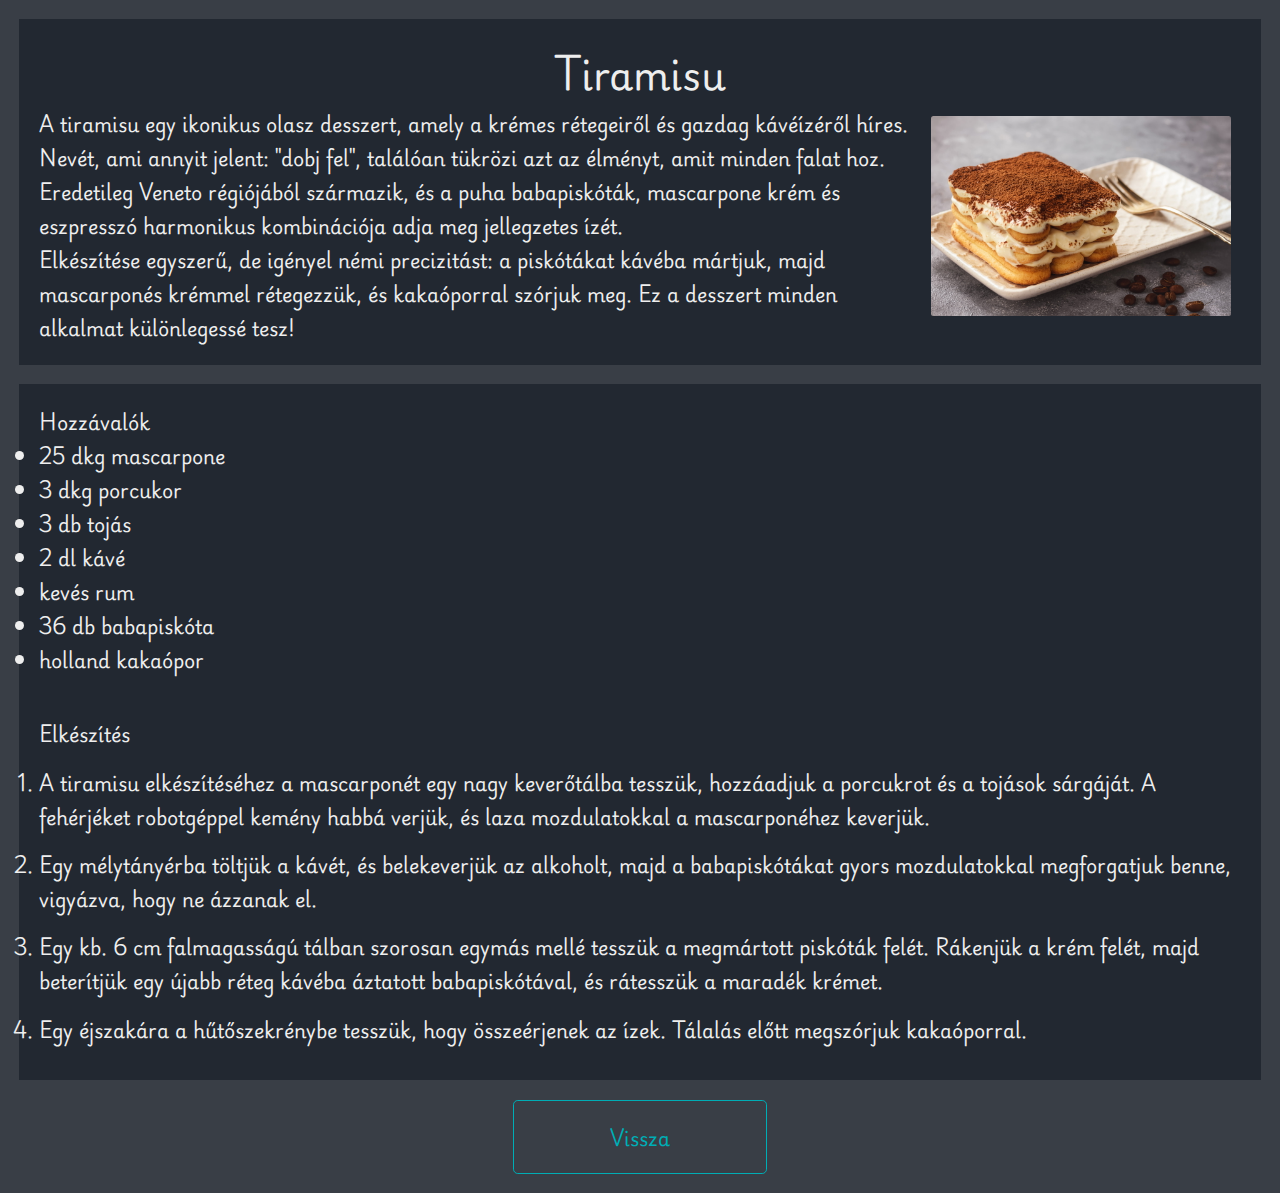
<file: pages/Tiramisu.html>
<!DOCTYPE html>
<html lang="hu">

<head>
    <meta charset="UTF-8" />
    <meta name="viewport" content="width=device-width, initial-scale=1.0" />
    <title>Tiramisu</title>
    <link href="https://cdn.jsdelivr.net/npm/bootstrap@5.0.2/dist/css/bootstrap.min.css" rel="stylesheet"
        integrity="sha384-EVSTQN3/azprG1Anm3QDgpJLIm9Nao0Yz1ztcQTwFspd3yD65VohhpuuCOmLASjC" crossorigin="anonymous" />
    <link rel="stylesheet" href="/sytles/global.css">
    <link rel="stylesheet" href="/sytles/websites.css">
</head>

<body>


    <div class="row">
        <div class="col col-lg-10 col-md-12">
            <div class="card bg-dark">
                <h1 class="card-title">Tiramisu</h1>
                <div class="card-text">
                    <img src="/sources/tiramiszu/tiramisu 2.jpg" alt="">
                    <p>
                        A tiramisu egy ikonikus olasz desszert, amely a krémes rétegeiről és gazdag kávéízéről híres.
                        Nevét, ami annyit jelent: "dobj fel", találóan tükrözi azt az élményt, amit minden falat hoz.
                        Eredetileg Veneto régiójából származik, és a puha babapiskóták, mascarpone krém és eszpresszó
                        harmonikus kombinációja adja meg jellegzetes ízét.
                    </p>
                    <p>
                        Elkészítése egyszerű, de igényel némi
                        precizitást: a piskótákat kávéba mártjuk, majd mascarponés krémmel rétegezzük, és kakaóporral
                        szórjuk meg. Ez a desszert minden alkalmat különlegessé tesz!
                    </p>
                </div>
            </div>
        </div>
    </div>

    <div class="row">

        <div class="col col-lg-4 col-md-5">
            <div class="card bg-dark">
                <h4 class="card-title">Hozzávalók</h4>
                <div class="card-body">
                    <ul>
                        <li>25 dkg mascarpone</li>
                        <li>3 dkg porcukor</li>
                        <li>3 db tojás</li>
                        <li>2 dl kávé</li>
                        <li>kevés rum</li>
                        <li>36 db babapiskóta</li>
                        <li>holland kakaópor</li>
                    </ul>
                </div>
            </div>
        </div>

        <div class="col col-lg-6 col-md-7">
            <div class="card bg-dark">
                <h4 class="card-title">Elkészítés</h4>
                <div class="card-body">
                    <ol>
                        <li>
                            A tiramisu elkészítéséhez a mascarponét egy nagy keverőtálba tesszük, hozzáadjuk a porcukrot
                            és a tojások sárgáját. A fehérjéket robotgéppel kemény habbá verjük, és laza mozdulatokkal a
                            mascarponéhez keverjük.
                        </li>
                        <li>
                            Egy mélytányérba töltjük a kávét, és belekeverjük az alkoholt, majd a babapiskótákat gyors
                            mozdulatokkal megforgatjuk benne, vigyázva, hogy ne ázzanak el.</li>
                        <li>
                            Egy kb. 6 cm falmagasságú tálban szorosan egymás mellé tesszük a megmártott piskóták felét.
                            Rákenjük a krém felét, majd beterítjük egy újabb réteg kávéba áztatott babapiskótával, és
                            rátesszük a maradék krémet.
                        </li>
                        <li>
                            Egy éjszakára a hűtőszekrénybe tesszük, hogy összeérjenek az ízek. Tálalás előtt megszórjuk
                            kakaóporral.
                        </li>
                    </ol>
                </div>
            </div>
        </div>
    </div>
    <a href="../index.html" class="costum-btn">Vissza</a>
</body>

</html>
</file>
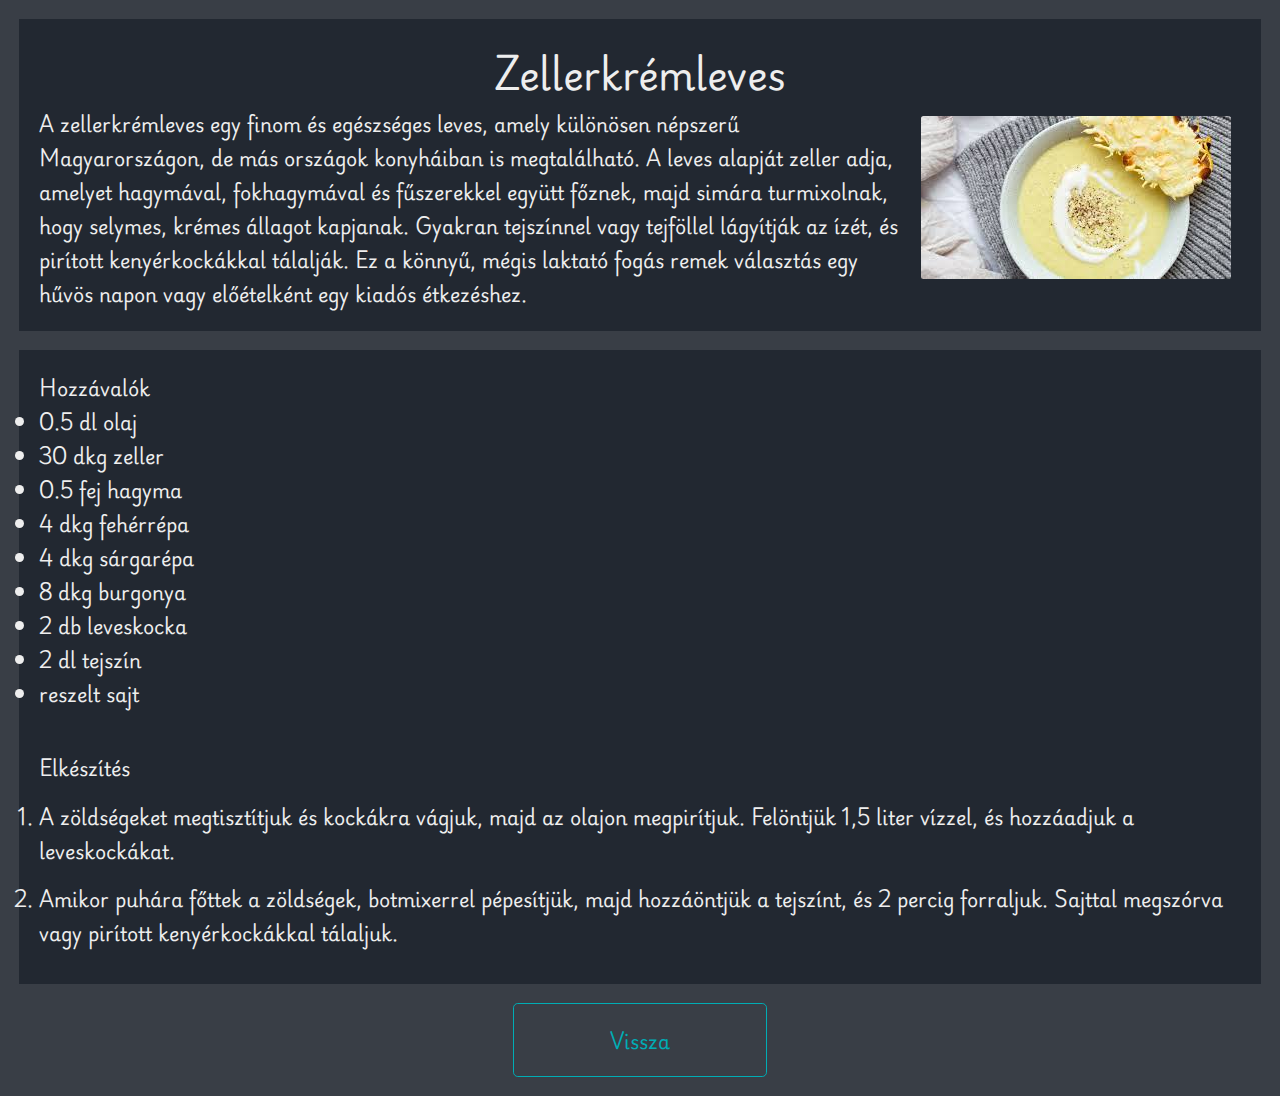
<file: pages/Zellerkremleves.html>
<!DOCTYPE html>
<html lang="hu">

<head>
    <meta charset="UTF-8" />
    <meta name="viewport" content="width=device-width, initial-scale=1.0" />
    <title>Zellerkrémleves</title>
    <link href="https://cdn.jsdelivr.net/npm/bootstrap@5.0.2/dist/css/bootstrap.min.css" rel="stylesheet"
        integrity="sha384-EVSTQN3/azprG1Anm3QDgpJLIm9Nao0Yz1ztcQTwFspd3yD65VohhpuuCOmLASjC" crossorigin="anonymous" />
    <link rel="stylesheet" href="/sytles/global.css">
    <link rel="stylesheet" href="/sytles/websites.css">
</head>

<body>


    <div class="row">
        <div class="col col-lg-10 col-md-12">
            <div class="card bg-dark">
                <h1 class="card-title">Zellerkrémleves</h1>
                <div class="card-text">
                    <img src="/sources/zellerkrem/zellerkrem2.jpg" alt="">
                    <p>
                        A zellerkrémleves egy finom és egészséges leves, amely különösen népszerű Magyarországon, de más
                        országok konyháiban is megtalálható. A leves alapját zeller adja, amelyet hagymával,
                        fokhagymával és fűszerekkel együtt főznek, majd simára turmixolnak, hogy selymes, krémes állagot
                        kapjanak. Gyakran tejszínnel vagy tejföllel lágyítják az ízét, és pirított kenyérkockákkal
                        tálalják. Ez a könnyű, mégis laktató fogás remek választás egy hűvös napon vagy előételként egy
                        kiadós étkezéshez.
                    </p>
                </div>
            </div>
        </div>
    </div>

    <div class="row">

        <div class="col col-lg-4 col-md-5">
            <div class="card bg-dark">
                <h4 class="card-title">Hozzávalók</h4>
                <div class="card-body">
                    <ul>
                        <li>0.5 dl olaj</li>
                        <li>30 dkg zeller</li>
                        <li>0.5 fej hagyma</li>
                        <li>4 dkg fehérrépa</li>
                        <li>4 dkg sárgarépa</li>
                        <li>8 dkg burgonya</li>
                        <li>2 db leveskocka</li>
                        <li>2 dl tejszín</li>
                        <li>reszelt sajt</li>
                    </ul>
                </div>
            </div>
        </div>

        <div class="col col-lg-6 col-md-7">
            <div class="card bg-dark">
                <h4 class="card-title">Elkészítés</h4>
                <div class="card-body">
                    <ol>
                        <li>A zöldségeket megtisztítjuk és kockákra vágjuk, majd az olajon megpirítjuk. Felöntjük 1,5
                            liter vízzel, és hozzáadjuk a leveskockákat.</li>
                        <li>Amikor puhára főttek a zöldségek, botmixerrel pépesítjük, majd hozzáöntjük a tejszínt, és 2
                            percig forraljuk. Sajttal megszórva vagy pirított kenyérkockákkal tálaljuk.</li>
                    </ol>
                </div>
            </div>
        </div>
    </div>
    <a href="../index.html" class="costum-btn">Vissza</a>
</body>

</html>
</file>
<file: sytles/global.css>
@import url('https://fonts.googleapis.com/css2?family=Playwrite+DE+Grund:wght@100..400&display=swap');

:root {
    --dark: #393E46;
    --dark-blue: #222831;
    --light-blue: #00ADB5;
    --light: #EEEE;
}


html,
* {
    margin: 0;
    padding: 0;
}

body {
    display: grid;
    gap: 1em;
    font-family: "Playwrite DE Grund", cursive;
    font-optical-sizing: auto;
    font-weight: 400;
    font-style: normal;
    font-size: 120%;
    background-color: var(--dark);
    color: var(--light);
}

.card {
    background-color: var(--dark-blue);
    padding: 1em;
    border: 1px solid transparent;
    transition-duration: 100ms;
}

.card:hover{
    transform: translate(-2px, -5px);
    filter: drop-shadow(2px 5px 5px black);
    z-index: 99;
}

.card>img {
    object-fit: cover;
}

.costum-btn {
    text-decoration: none;
    display: block;
    margin: auto;
    padding: .5em 1.5em;
    border: 1px solid var(--light-blue);
    border-radius: 0.25em;
    box-sizing: border-box;
    font-weight: 900;
    width: fit-content;
    background-color: var(--dark-blue);
    color: var(--light-blue);
    transition: all 100ms;
}

.costum-btn:hover {
    background-color: var(--light-blue);
    color: var(--dark-blue);
    border: 1px solid var(--dark-blue);
}
</file>
<file: sytles/index.css>
:root {
    --dark: #393E46;
    --dark-blue: #222831;
    --light-blue: #00ADB5;
    --light: #EEEE;
}

body {
    gap: 3em;
}

header{
    padding: 1em;
}

main{
    display: flex;
    flex-direction: column;
    align-items: center;
    gap: 2.5em;
}

h1{
    text-align: center;
    font-size: 400%;
}

h3{
    font-weight: 900;
    color: var(--dark-blue);
    border-bottom: 3px solid var(--dark-blue);
    padding: .25em;
}

.row{
    place-content: center;
}

.card{
    margin: .5em 0em;
    gap: .5em;
}

.card > img{
    height: 200px;
}

footer{
    display: flex;
    flex-direction: column;
    align-items: center;
    padding: 2em;
    width: 100%;
    background-color: var(--dark-blue);
}

.link{
    text-decoration: none;
}
</file>
<file: sytles/websites.css>
:root{
    --dark: #393E46;
    --dark-blue: #222831;
    --light: #EEEEEE;
}

body{
    padding: 1em;
}

h1{
    text-align: center;
}

.costum-btn{
    background-color: var(--dark);
    padding: 1em 5em;
}

.costum-btn:hover{
    border: 1px solid var(--dark);
    color: var(--dark);
}

.row{
    gap: 1em 0em;
    place-content: center;
}

.card{
    border: 1px solid var(--dark-blue);
}

.card:hover{
    border: 1px solid var(--light);
    transform: translate(-2px, -5px);
    filter: drop-shadow(2px 5px 10px black);
    z-index: 99;
}

.card-body > h5{
    text-decoration: underline;
}

.col-md-7:nth-of-type(2) > .card > .card-body > ol > li{
    margin-block: .75em;
}

img{
    border-radius: 2.5px;
    float: right;
    max-height: 200px;
    margin: 10px;
}
</file>
